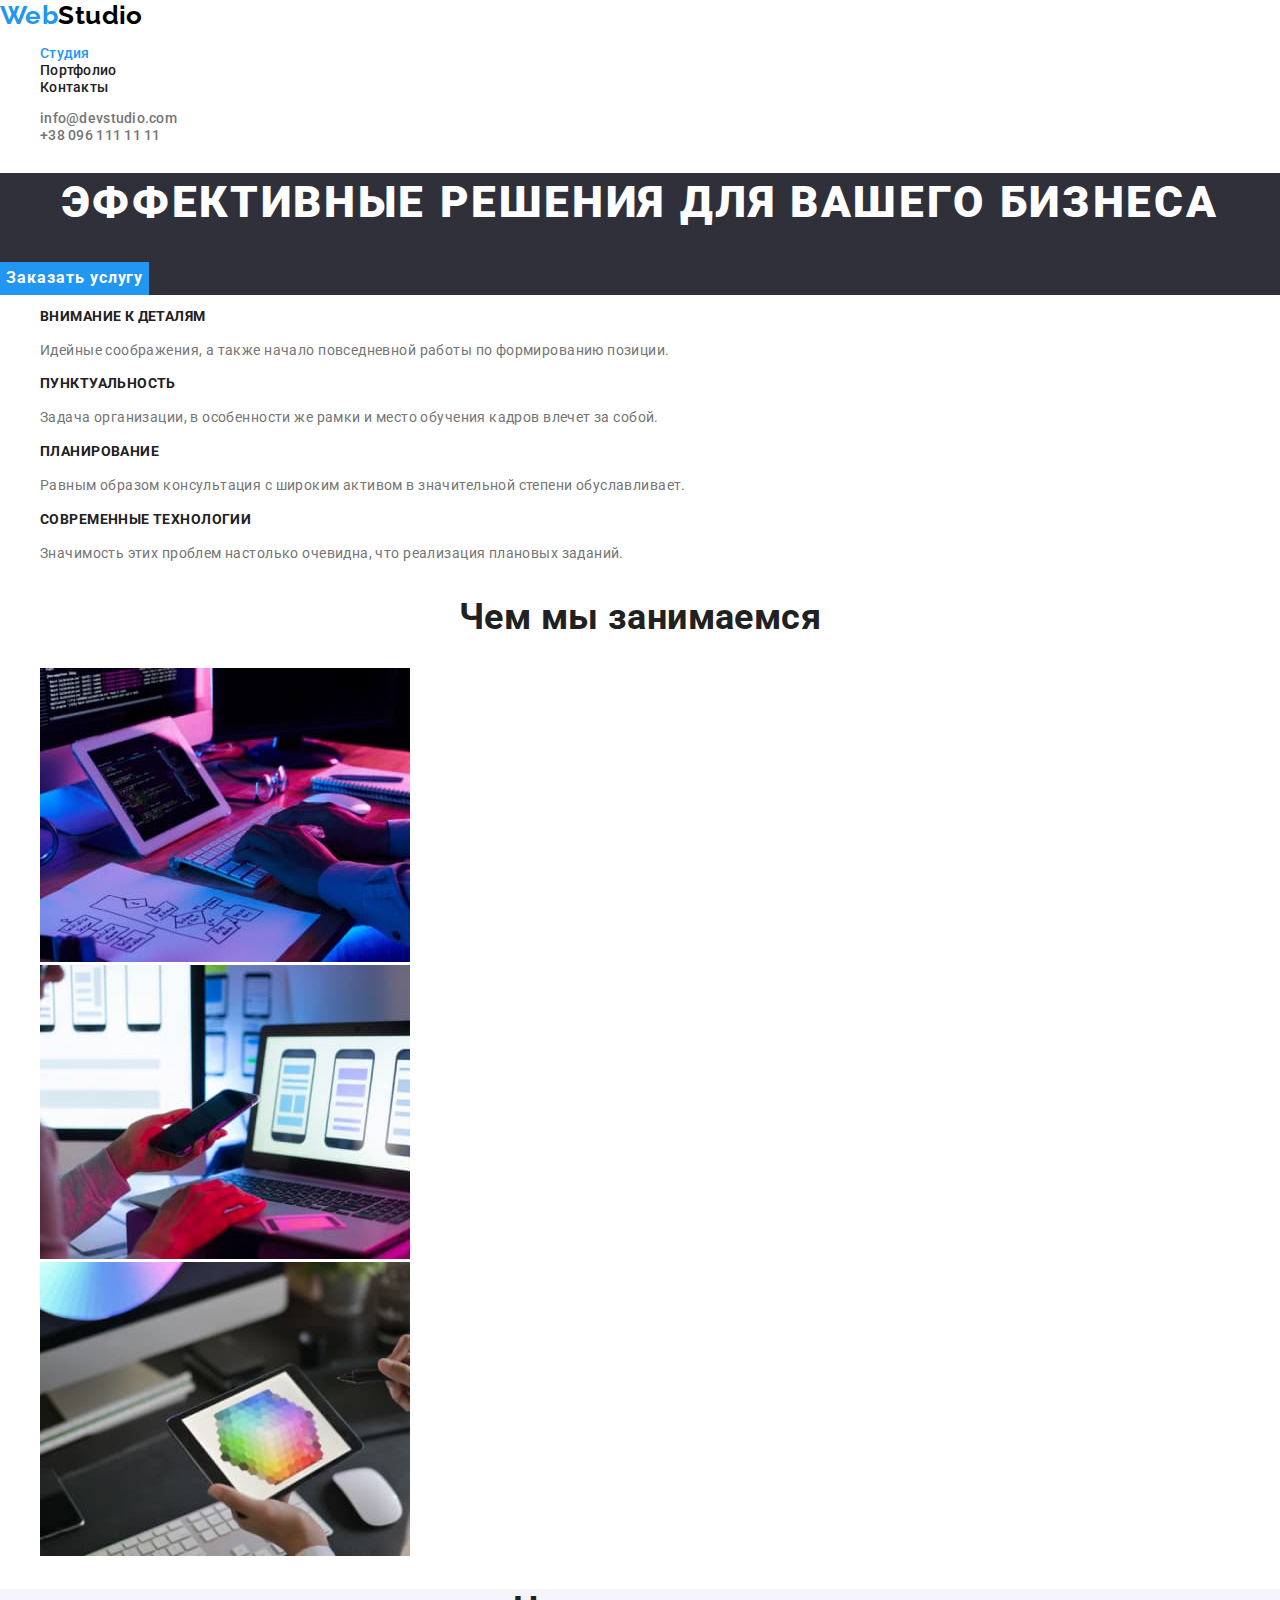
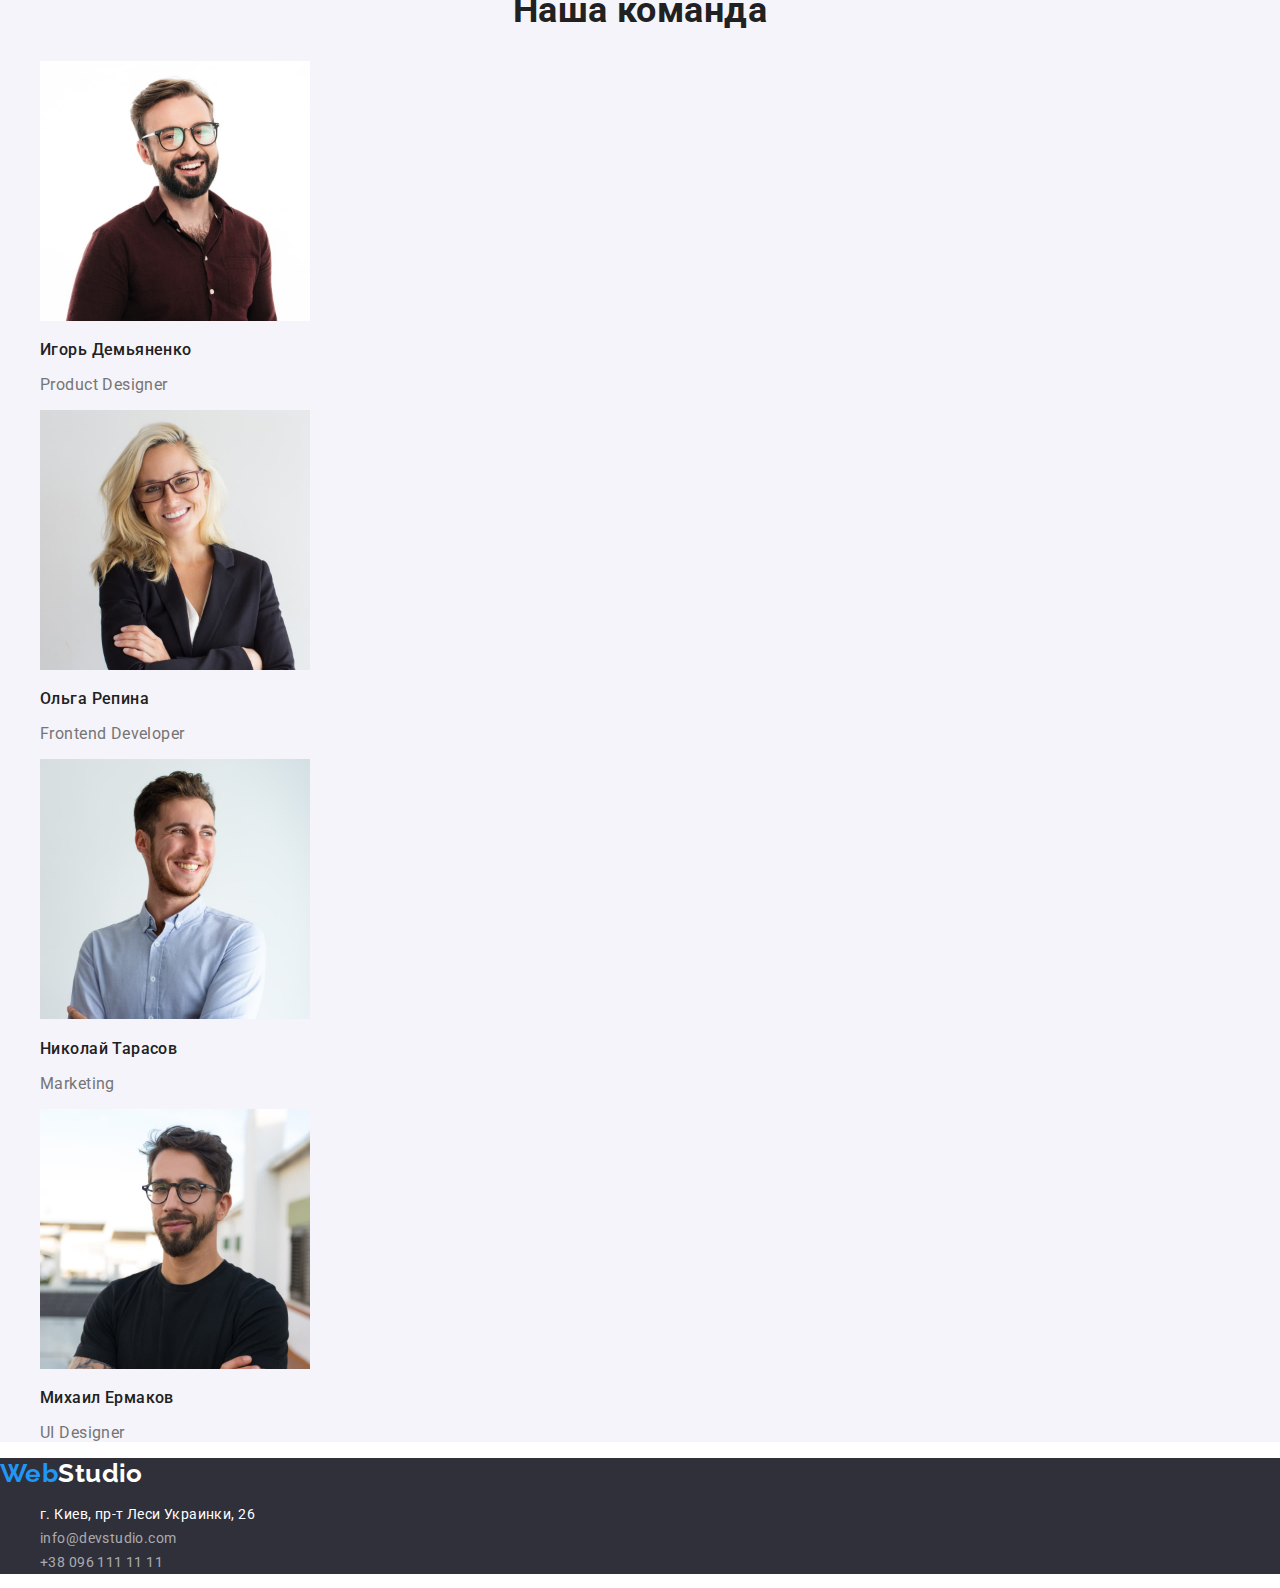
<file: index.html>
<!DOCTYPE html>
<html lang="en">
  <head>
    <meta charset="UTF-8" />
    <meta http-equiv="X-UA-Compatible" content="IE=edge" />
    <meta name="viewport" content="width=device-width,initial-scale=1" />
    <link rel="preconnect" href="https://fonts.googleapis.com" />
    <link rel="preconnect" href="https://fonts.gstatic.com" crossorigin />
    <link
      href="https://fonts.googleapis.com/css2?family=Raleway:wght@700&family=Roboto:wght@400;500;700;900&display=swap"
      rel="stylesheet"
    />
    <link
      rel="stylesheet"
      href="https://cdnjs.cloudflare.com/ajax/libs/modern-normalize/1.1.0/modern-normalize.min.css"
    />
    <link rel="stylesheet" href="./css/style.css" />
    <title>Main</title>
  </head>
  <body>
    <header class="page-header">
      <nav>
        <a class="logo-top link" href="./index.html">
          <span class="span-logo">Web</span>Studio
        </a>
        <ul class="site-nav list">
          <li><a class="link current" href="./index.html">Студия</a></li>
          <li><a class="link" href="./portfolio.html">Портфолио</a></li>
          <li><a class="link" href="#">Контакты</a></li>
        </ul>
      </nav>
      <ul class="auth-nav list">
        <li>
          <a class="link" href="mailto:info@devstudio.com"
            >info@devstudio.com</a
          >
        </li>
        <li><a class="link" href="tel:+380961111111">+38 096 111 11 11</a></li>
      </ul>
    </header>
    <main>
      <section class="hero">
        <h1 class="title-hero">Эффективные решения для вашего бизнеса</h1>
        <button class="button" type="button">Заказать услугу</button>
      </section>
      <section class="section">
        <h2 class="visually-hidden">Варианты решений</h2>
        <ul class="feature list">
          <li>
            <h3 class="features-title">Внимание к деталям</h3>
            <p class="feature-text">
              Идейные соображения, а также начало повседневной работы по
              формированию позиции.
            </p>
          </li>
          <li>
            <h3 class="features-title">Пунктуальность</h3>
            <p class="feature-text">
              Задача организации, в особенности же рамки и место обучения кадров
              влечет за собой.
            </p>
          </li>
          <li>
            <h3 class="features-title">Планирование</h3>
            <p class="feature-text">
              Равным образом консультация с широким активом в значительной
              степени обуславливает.
            </p>
          </li>
          <li>
            <h3 class="features-title">Современные технологии</h3>
            <p class="feature-text">
              Значимость этих проблем настолько очевидна, что реализация
              плановых заданий.
            </p>
          </li>
        </ul>
      </section>
      <section class="section">
        <h2 class="section-title">Чем мы занимаемся</h2>
        <ul class="list">
          <li>
            <img
              src="./images/box1.jpg"
              alt="Работа с компьютором"
              width="370"
              height="294"
            />
          </li>
          <li>
            <img
              src="./images/box2.jpg"
              alt="Работа с компьютором"
              width="370"
              height="294"
            />
          </li>
          <li>
            <img
              src="./images/box3.jpg"
              alt="Работа с компьютором"
              width="370"
              height="294"
            />
          </li>
        </ul>
      </section>
      <section class="section team-section">
        <h2 class="section-title">Наша команда</h2>
        <ul class="team list">
          <li>
            <img
              src="./images/img(4).jpg"
              alt="Игорь Демьяненко "
              width="270"
              height="260"
            />
            <h3 class="title">Игорь Демьяненко</h3>
            <p class="profession">Product Designer</p>
          </li>
          <li>
            <img
              src="./images/img(1).jpg"
              alt="Ольга Репина"
              width="270"
              height="260"
            />
            <h3 class="title">Ольга Репина</h3>
            <p class="profession">Frontend Developer</p>
          </li>
          <li>
            <img
              src="./images/img(2).jpg"
              alt="Николай Тарасов"
              width="270"
              height="260"
            />
            <h3 class="title">Николай Тарасов</h3>
            <p class="profession">Marketing</p>
          </li>
          <li>
            <img
              src="./images/img(3).jpg"
              alt="Михаил Ермаков"
              width="270"
              height="260"
            />
            <h3 class="title">Михаил Ермаков</h3>
            <p class="profession">UI Designer</p>
          </li>
        </ul>
      </section>
    </main>
    <footer class="footer">
      <a class="logo-bottom link" href="./index.html">
        <span class="span-logo">Web</span>Studio
      </a>
      <address>
        <ul class="info list">
          <li>
            <a
              class="address-info link"
              href="https://goo.gl/maps/KVoakZBwb8YmCrWc6"
              target="_blank"
              rel="noopener noreferrer"
              >г. Киев, пр-т Леси Украинки, 26</a
            >
          </li>
          <li>
            <a class="contact-info link" href="mailto:info@devstudio.com"
              >info@devstudio.com</a
            >
          </li>
          <li>
            <a class="contact-info link" href="tel:+380961111111"
              >+38 096 111 11 11</a
            >
          </li>
        </ul>
      </address>
    </footer>
  </body>
</html>
</file>
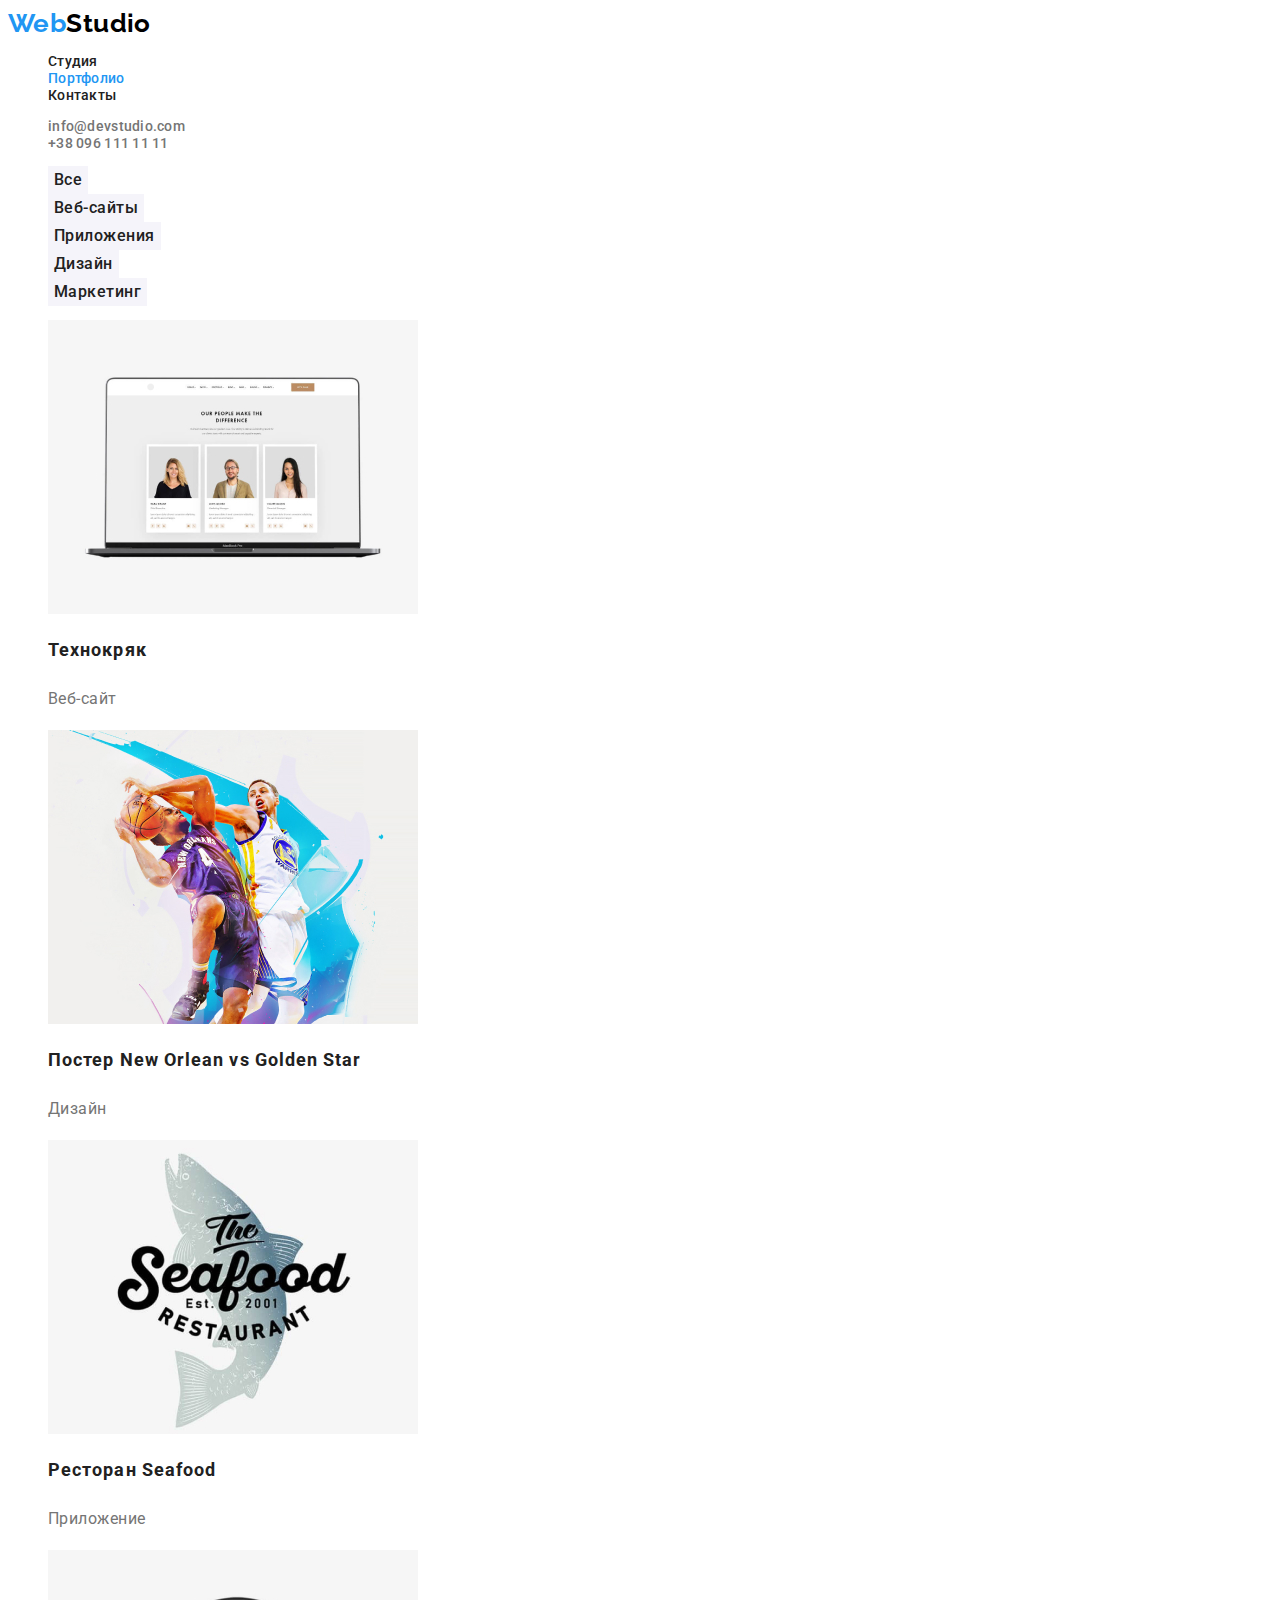
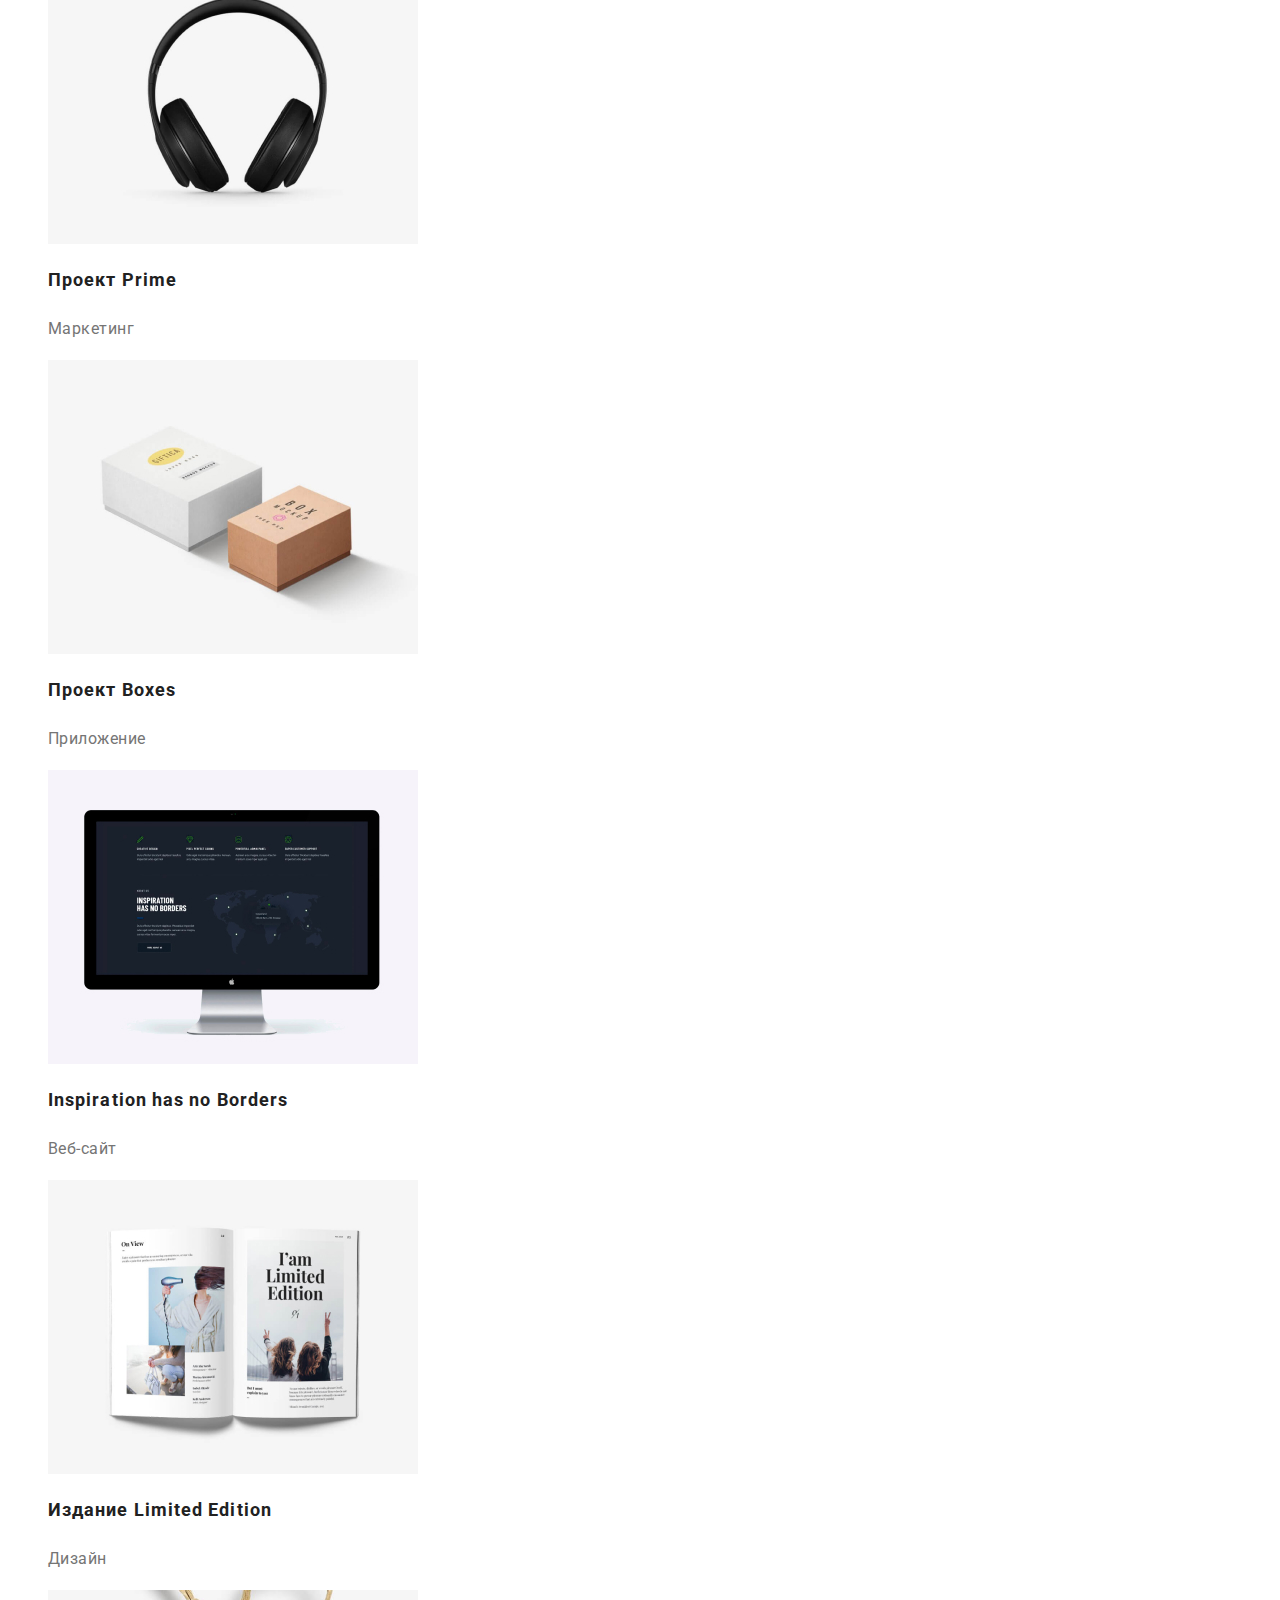
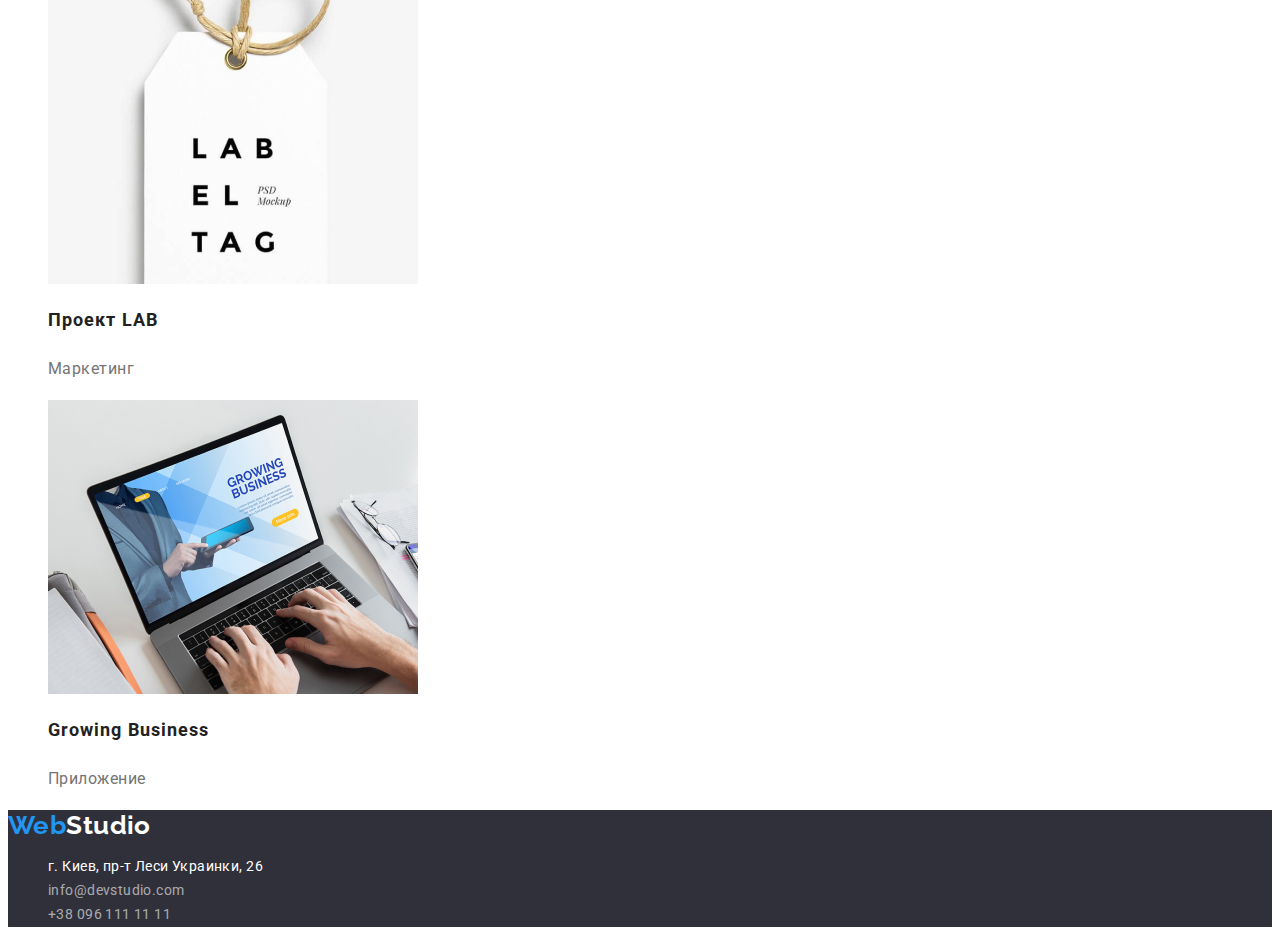
<file: portfolio.html>
<!DOCTYPE html>
<html lang="en">
  <head>
    <meta charset="UTF-8" />
    <meta http-equiv="X-UA-Compatible" content="IE=edge" />
    <meta name="viewport" content="width=device-width, initial-scale=1.0" />
    <link rel="preconnect" href="https://fonts.googleapis.com" />
    <link rel="preconnect" href="https://fonts.gstatic.com" crossorigin />
    <link
      href="https://fonts.googleapis.com/css2?family=Raleway:wght@700&family=Roboto:wght@400;500;700;900&display=swap"
      rel="stylesheet"
    />
    <link rel="stylesheet" href="./css/style.css" />
    <title>Portfolio</title>
  </head>
  <body>
    <header class="page-header">
      <nav>
        <a class="logo-top link" href="./index.html">
          <span class="span-logo">Web</span>Studio
        </a>
        <ul class="site-nav list">
          <li><a class="link" href="./index.html">Студия</a></li>
          <li><a class="link current" href="./portfolio.html">Портфолио</a></li>
          <li><a class="link" href="#">Контакты</a></li>
        </ul>
      </nav>
      <ul class="auth-nav list">
        <li>
          <a class="link" href="mailto:info@devstudio.com"
            >info@devstudio.com</a
          >
        </li>
        <li><a class="link" href="tel:+380961111111">+38 096 111 11 11</a></li>
      </ul>
    </header>
    <main>
      <section class="section">
        <h1 class="visually-hidden">Портфолио</h1>
        <ul class="filter list">
          <li><button class="filter-button" type="button">Все</button></li>
          <li>
            <button class="filter-button" type="button">Веб-сайты</button>
          </li>
          <li>
            <button class="filter-button" type="button">Приложения</button>
          </li>
          <li><button class="filter-button" type="button">Дизайн</button></li>
          <li>
            <button class="filter-button" type="button">Маркетинг</button>
          </li>
        </ul>
        <ul class="list">
          <li>
            <img
              src="./images/img(5).jpg"
              alt="Веб-сайт"
              width="370"
              height="294"
            />
            <h2 class="projects-title">Технокряк</h2>
            <p class="projects-text">Веб-сайт</p>
          </li>
          <li>
            <img
              src="./images/img(6).jpg"
              alt="Постер"
              width="370"
              height="294"
            />
            <h2 class="projects-title">Постер New Orlean vs Golden Star</h2>
            <p class="projects-text">Дизайн</p>
          </li>
          <li>
            <img
              src="./images/img(7).jpg"
              alt="Приложение ресторана"
              width="370"
              height="294"
            />
            <h2 class="projects-title">Ресторан Seafood</h2>
            <p class="projects-text">Приложение</p>
          </li>
          <li>
            <img
              src="./images/img(8).jpg"
              alt="Наушники"
              width="370"
              height="294"
            />
            <h2 class="projects-title">Проект Prime</h2>
            <p class="projects-text">Маркетинг</p>
          </li>
          <li>
            <img
              src="./images/img(9).jpg"
              alt="Коробки"
              width="370"
              height="294"
            />
            <h2 class="projects-title">Проект Boxes</h2>
            <p class="projects-text">Приложение</p>
          </li>
          <li>
            <img
              src="./images/img(10).jpg"
              alt="Веб-сайт"
              width="370"
              height="294"
            />
            <h2 class="projects-title">Inspiration has no Borders</h2>
            <p class="projects-text">Веб-сайт</p>
          </li>
          <li>
            <img
              src="./images/img(11).jpg"
              alt="Журнал"
              width="370"
              height="294"
            />
            <h2 class="projects-title">Издание Limited Edition</h2>
            <p class="projects-text">Дизайн</p>
          </li>
          <li>
            <img
              src="./images/img(13).jpg"
              alt="Маркетинговый проект"
              width="370"
              height="294"
            />
            <h2 class="projects-title">Проект LAB</h2>
            <p class="projects-text">Маркетинг</p>
          </li>
          <li>
            <img
              src="./images/img(12).jpg"
              alt="Приложение"
              width="370"
              height="294"
            />
            <h2 class="projects-title">Growing Business</h2>
            <p class="projects-text">Приложение</p>
          </li>
        </ul>
      </section>
    </main>
    <footer class="footer">
      <a class="logo-bottom link" href="./index.html">
        <span class="span-logo">Web</span>Studio
      </a>
      <address>
        <ul class="info list">
          <li>
            <a
              class="address-info link"
              href="https://goo.gl/maps/KVoakZBwb8YmCrWc6"
              target="_blank"
              rel="noopener noreferrer"
              >г. Киев, пр-т Леси Украинки, 26</a
            >
          </li>
          <li>
            <a class="contact-info link" href="mailto:info@devstudio.com"
              >info@devstudio.com</a
            >
          </li>
          <li>
            <a class="contact-info link" href="tel:+380961111111"
              >+38 096 111 11 11</a
            >
          </li>
        </ul>
      </address>
    </footer>
  </body>
</html>
</file>
<file: css/style.css>
:root {
  --title-text-color: #212121;
  --accent-text-color: #2196F3;
  --primary-color: #ffffff;
  --white-color: #e5e5e5;
  --background-color: #2f303a;
  --second-background-color: #F5F4FA;
  --black-color: #000000;
  --gray-color: #757575;
  --light-gray-color:#EEEEEE;
  --bordings:#ECECEC;
  --white-transparent:rgba(255, 255, 255, 0.6);
}

body {
  font-family: "Roboto", sans-serif;

  background-color: var(--primary-color);
  color: var(--gray-color);
  letter-spacing: 0.03em;
  font-size: 14px;
}

/*-----------HEADER */

.list {
  list-style: none;
}
.logo-top {
  color: var(--black-color);
  font-family: "Raleway", sans-serif;
  font-weight: 700;
  font-size: 26px;
  line-height: 1.19;
}
.span-logo {
  color: var(--accent-text-color);
}
.site-nav .link {
  color: var(--title-text-color);
  font-weight: 500;
  line-height: 1.14;
  letter-spacing: 0.02em;
}
.site-nav .link:hover,
.site-nav .link:focus,
.site-nav .link.current {
  color: var(--accent-text-color);
}
.link {
  text-decoration: none;
}
.auth-nav .link {
  color: var(--gray-color);
  font-weight: 500;
  line-height: 1.14;
  letter-spacing: 0.02em;
}
.auth-nav .link:hover,
.auth-nav .link:focus {
  color: var(--accent-text-color);
}
/* ------------MAIN */
.visually-hidden {
  position: absolute;
  width: 1px;
  height: 1px;
  margin: -1px;
  border: 0;
  padding: 0;
  
  white-space: nowrap;
  clip-path: inset(100%);
  clip: rect(0 0 0 0);
  overflow: hidden;
}
.hero {
  background-color: var(--background-color);
}
.title-hero {
  color: var(--primary-color);
  font-weight: 900;
  font-size: 44px;
  line-height: 1.36;

  text-align: center;
  letter-spacing: 0.06em;
  text-transform: uppercase;
}

.section-title {
  color: var(--title-text-color);
  font-weight: 700;
  font-size: 36px;
  line-height: 1.17;
  text-align: center;
}
.feature .features-title {
  color: var(--title-text-color);
  font-size: 14px;
  font-weight: 700;
  line-height: 1.14;
  text-transform: uppercase;
}
.feature .feature-text {
  font-weight: 400;
  line-height: 1.71;
}
.team .title {
  color: var(--title-text-color);
  font-weight: 500;
  font-size: 16px;
  line-height: 1.19;
}
.team-section{
    background-color: var(--second-background-color);
}
.profession {
  font-weight: 400;
  font-size: 16px;
  line-height: 1.19;
}

/* --------------BUTTON */

.button {
  font-family: inherit;
  color: var(--primary-color);
  background-color: var(--accent-text-color);
  font-weight: 700;
  font-size: 16px;
  line-height: 1.88;
  cursor: pointer;

  text-align: center;
  letter-spacing: 0.06em;
  border: none;
}

/* --------------FOOTER */

.footer {
  background-color: var(--background-color);
}
.logo-bottom {
  font-family: "Raleway", sans-serif;
  color: var(--primary-color);
  font-weight: 700;
  font-size: 26px;
  line-height: 1.19;
}
.info {
  font-style: normal;
  font-weight: 400;
  line-height: 1.71;
}
.address-info:hover,
.address-info:focus,
.contact-info:hover,
.contact-info:focus{
    color: var(--accent-text-color);
}
.address-info {
  color: var(--primary-color);
}
.contact-info {
  color: var(--white-transparent);
}

/*------------------------ PORTFOLIO */

.filter-button {
  color: var(--title-text-color);
  background-color: var(--second-background-color);
  font-weight: 500;
  font-size: 16px;
  font-family: inherit;
  line-height: 1.63;
  cursor: pointer;

  text-align: center;
  letter-spacing: 0.03em;
  border: none;
}
.filter-button:hover,
.filter-button:focus {
  background-color: var(--accent-text-color);
  color: var(--primary-color);
}
.projects-title {
  color: var(--title-text-color);
  font-weight: 700;
  font-size: 18px;
  line-height: 2;

  letter-spacing: 0.06em;
}
.projects-text {
  font-weight: 400;
  font-size: 16px;
  line-height: 1.88;

  letter-spacing: 0.03em;
}
</file>
